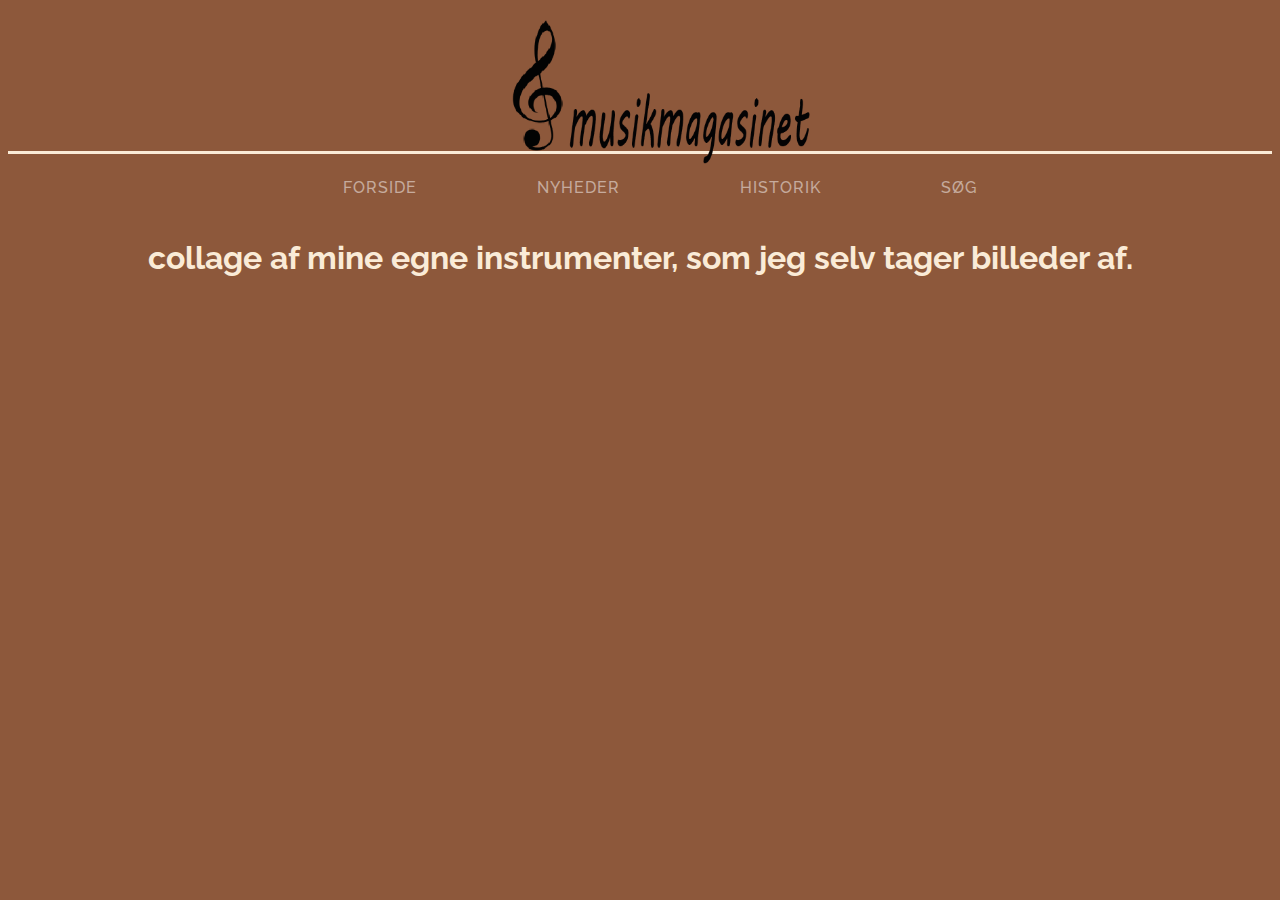
<file: index.html>
<!DOCTYPE html>
<html>

<head>
    <meta charset="utf-8">
    <title>Musikmagasinet</title>
    <link rel="stylesheet" type="text/css" href="css/styling.css">
</head>

<body>
    <header>
        <img class="logo" src="images/logo3.png">

    </header>

    <hr>
    <ul class="snip1322">
        <li><a href="forside.html">Forside</a></li>
        <li><a href="">Nyheder</a></li>
        <li><a href="historik.html">Historik</a></li>
        <li><a href="">Søg</a></li>
    </ul>
 
    <center><h1 class="text">collage af mine egne instrumenter, som jeg selv tager billeder af. </h1></center>

</body>

</html>
</file>
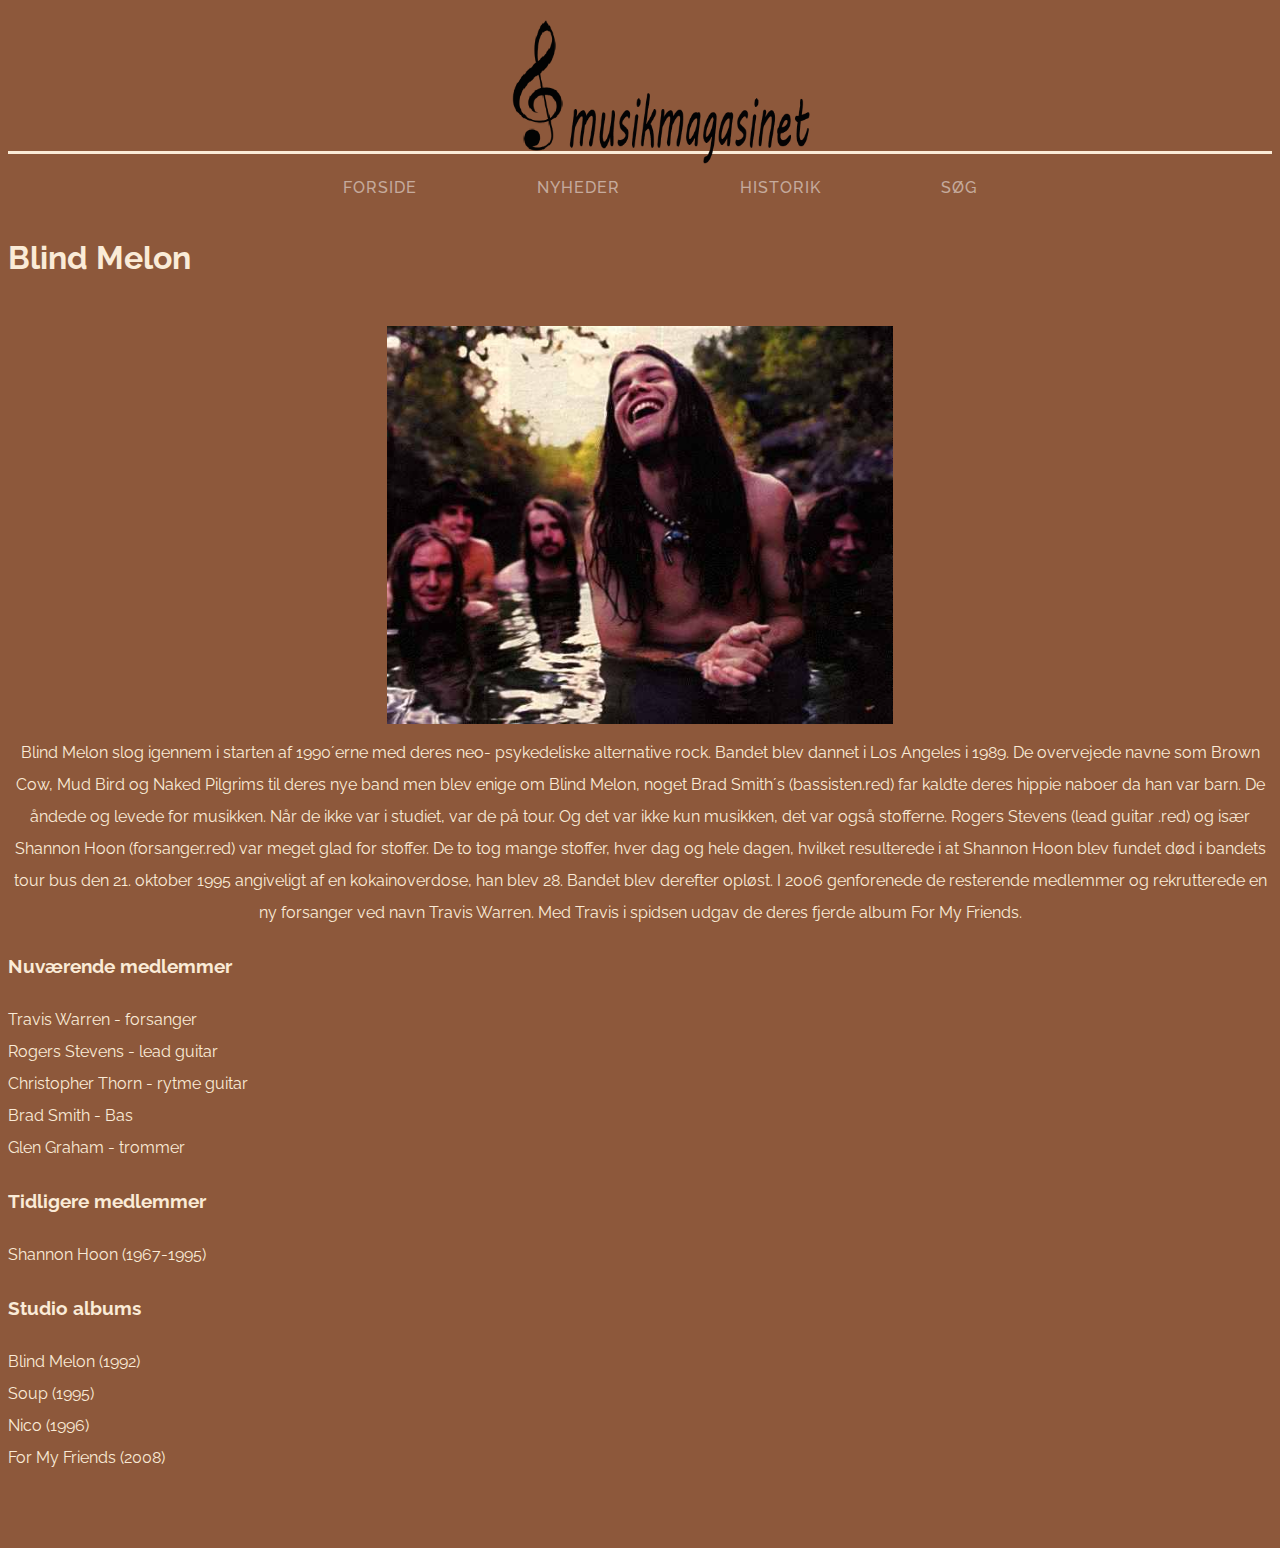
<file: blindmelonhistorik.html>
<!DOCTYPE html>
<html>

<head>
    <meta charset="utf-8">
    <title>Musikmagasinet</title>
    <link rel="stylesheet" type="text/css" href="css/styling.css">
</head>

<body>
    <header>
        <img class="logo" src="images/logo3.png">
    </header>

    <hr>
    <ul class="snip1322">
        <li><a href="forside.html">Forside</a></li>
        <li><a href="">Nyheder</a></li>
        <li><a href="historik.html">Historik</a></li>
        <li><a href="">Søg</a></li>
    </ul>
    
    <h1 class="text">Blind Melon</h1>
    <br>
    <br>
    <br>
    <center><img src="images/blindmelonhistorik.jpg" width="40%"></center><br>
<p class="text tekstcenter">Blind Melon slog igennem i starten af 1990´erne med deres neo-             psykedeliske alternative rock. Bandet blev dannet i Los Angeles i 1989. De             overvejede navne som Brown Cow, Mud Bird og Naked Pilgrims til deres nye band men       blev enige om Blind Melon, noget Brad Smith´s (bassisten.red) far kaldte deres         hippie naboer da han var barn. 
    De åndede og levede for musikken. Når de ikke var i studiet, var de på tour. Og det var ikke kun musikken, det var også stofferne. Rogers Stevens (lead guitar .red) og især Shannon Hoon (forsanger.red) var meget glad for stoffer. De to tog mange stoffer, hver dag og hele dagen, hvilket resulterede i at Shannon Hoon blev fundet død i bandets tour bus den 21. oktober 1995 angiveligt af en kokainoverdose, han blev 28. Bandet blev derefter opløst.
    I 2006 genforenede de resterende medlemmer og rekrutterede en ny forsanger ved navn Travis Warren. Med Travis i spidsen udgav de deres fjerde album For My Friends.</p>

    <h3 class="text">Nuværende medlemmer</h3>
	<p class="text">Travis Warren - forsanger<br>
	Rogers Stevens - lead guitar<br>
	Christopher Thorn - rytme guitar<br>
	Brad Smith - Bas<br>
    Glen Graham - trommer</p>
    <h3 class="text">Tidligere medlemmer</h3>
    <p class="text">Shannon Hoon (1967-1995)</p>
    <h3 class="text">Studio albums</h3>
	<p class="text">Blind Melon (1992)<br>
	Soup (1995)<br>
	Nico (1996)<br>
    For My Friends (2008)</p>

 


</body>

</html>
</file>
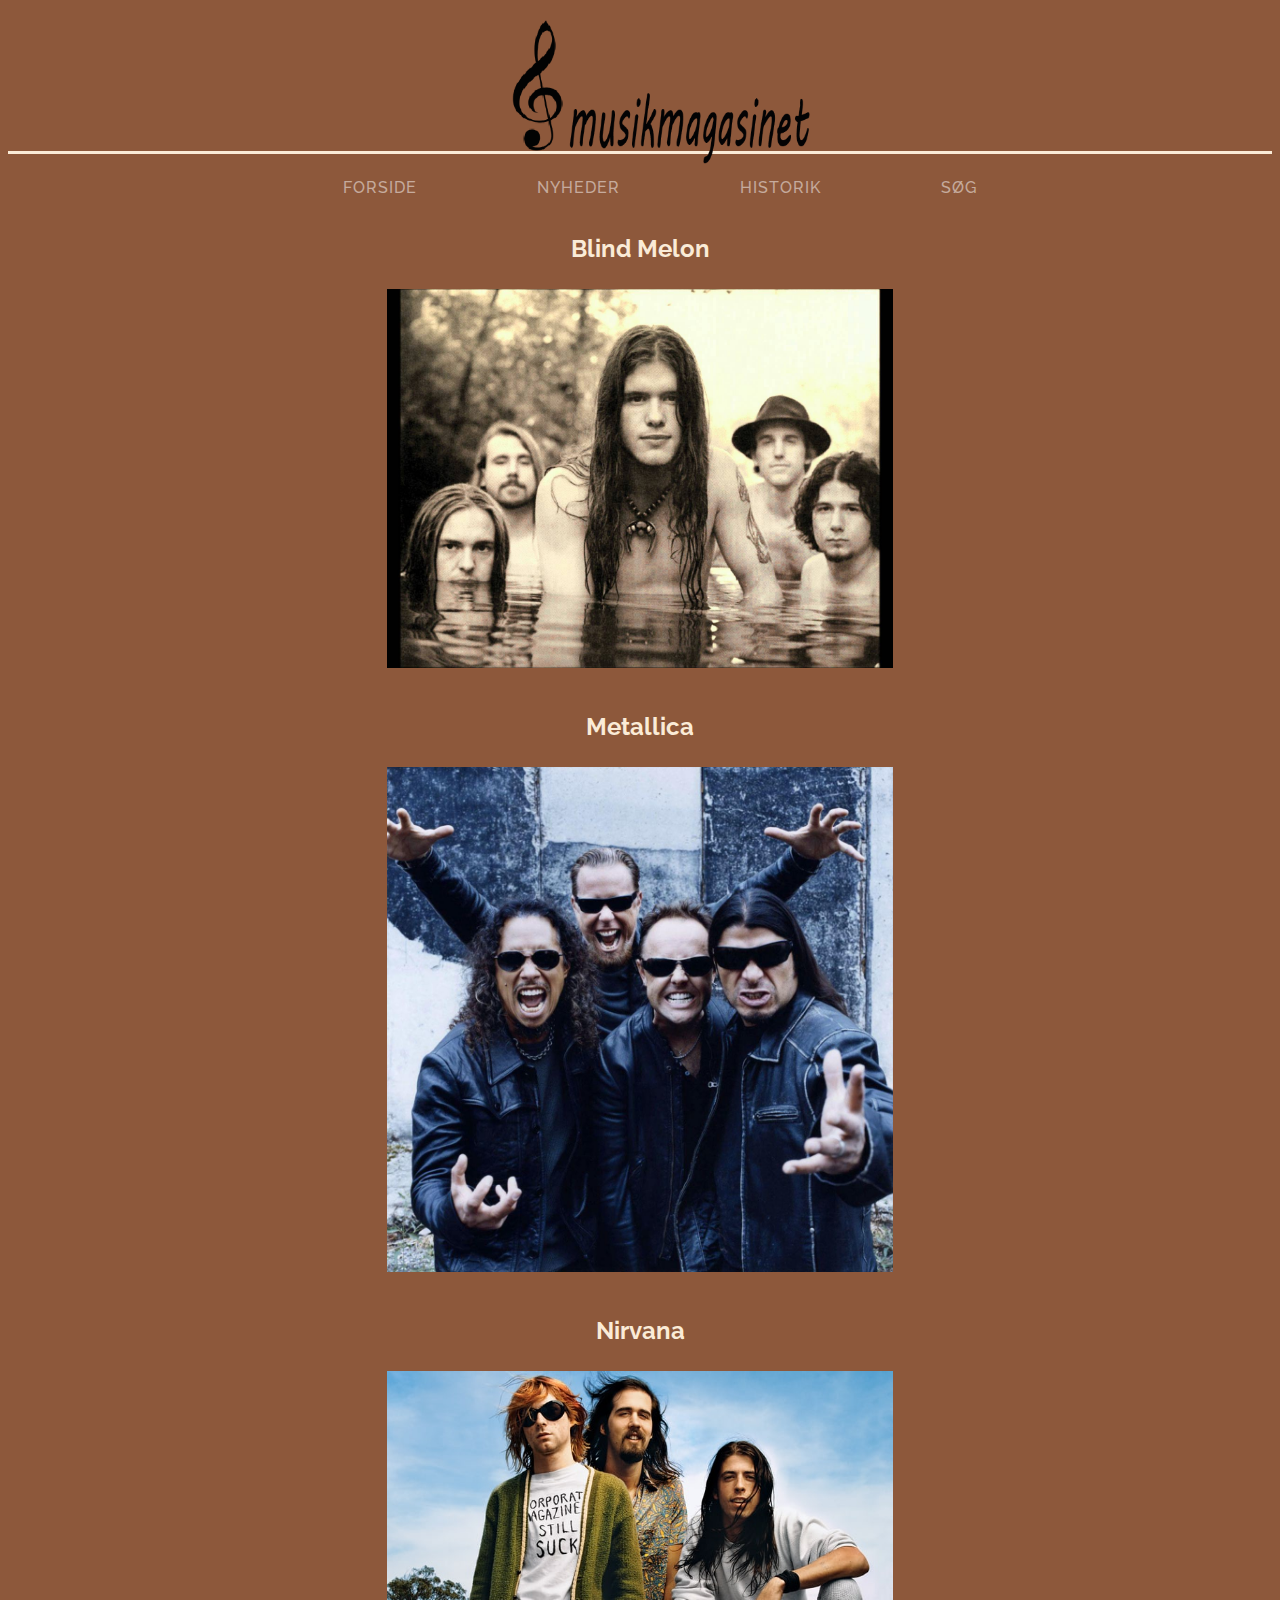
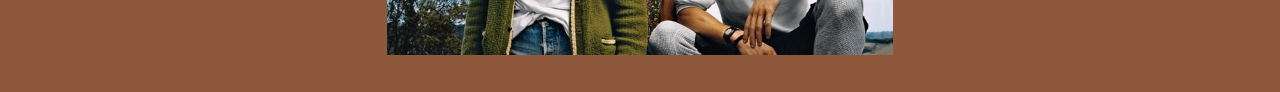
<file: historik.html>
<!DOCTYPE html>
<html>

<head>
    <meta charset="utf-8">
    <title>Musikmagasinet</title>
    <link rel="stylesheet" type="text/css" href="css/styling.css">
</head>

<body>
    <img class="logo" src="images/logo3.png">

    </header>

    <hr>
    <ul class="snip1322">
        <li><a href="forside.html">Forside</a></li>
        <li><a href="">Nyheder</a></li>
        <li><a href="historik.html">Historik</a></li>
        <li><a href="">Søg</a></li>
    </ul>

    <center><h2 class="text">Blind Melon</h2></center>
    
    <br>
    <br>
    <center><a href="blindmelonhistorik.html"><img src="images/blindmelon.jpg" width="40%" ></a></center>
    <br>
    <br>
    
    <center><h2 class="text">Metallica</h2></center>
    
    <br>
    <br>
    
    <center><a href="metallicahistorik.html"><img src="images/metallica.jpg" width="40%">
        </a></center>
    <br>
    <br>
    
         
    <center><h2 class="text">Nirvana</h2></center>  

    <br>
    <br>
    <center><a href="nirvanahistorik.html"><img src="images/nirvana.jpg" width="40%">
        </a></center>
    
</body>

</html>
</file>
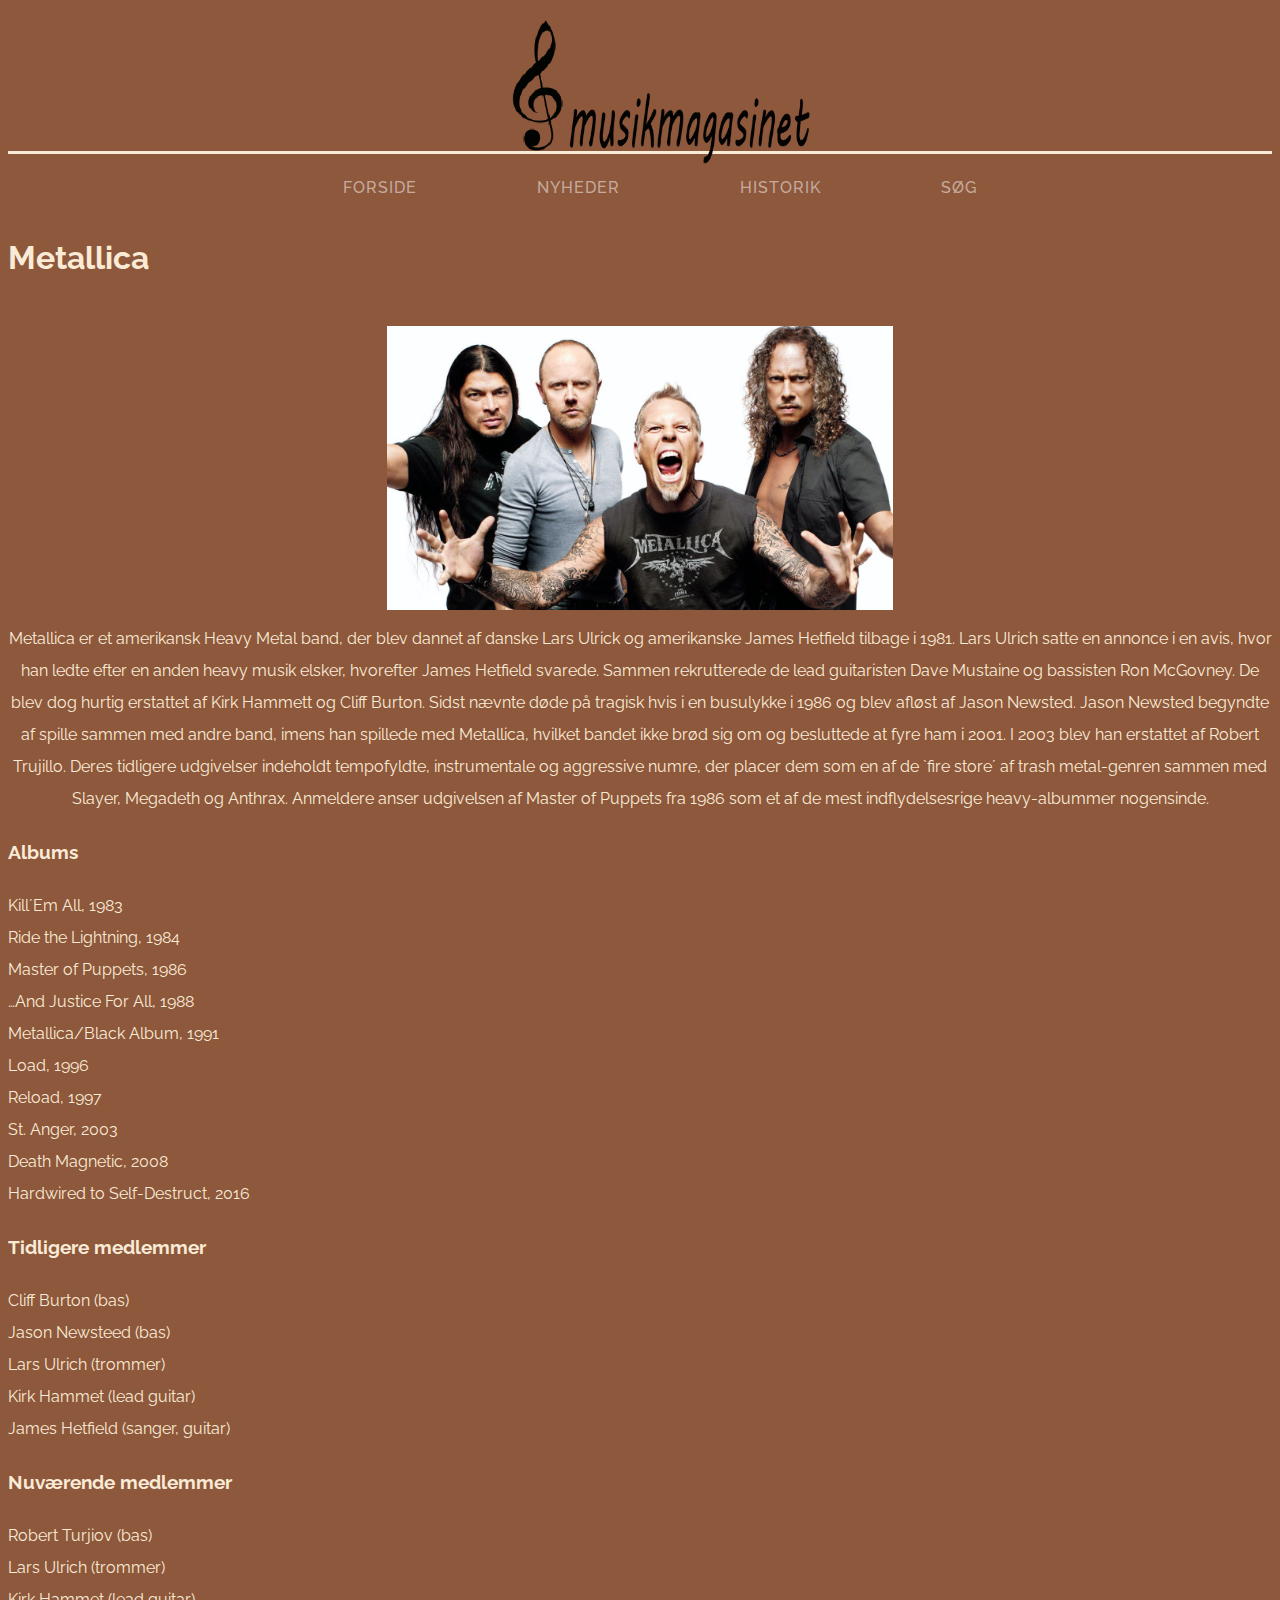
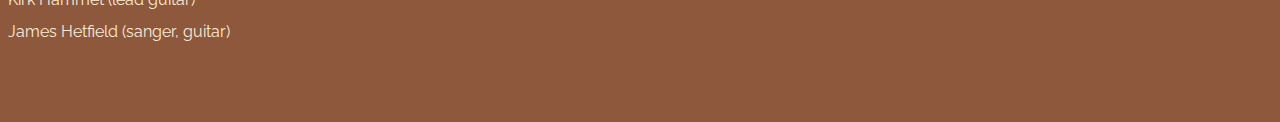
<file: metallicahistorik.html>
<!DOCTYPE html>
<html>

<head>
    <meta charset="utf-8">
    <title>Musikmagasinet</title>
    <link rel="stylesheet" type="text/css" href="css/styling.css">
</head>

<body>
    <header>
        <img class="logo" src="images/logo3.png">
    </header>

    <hr>
    <ul class="snip1322">
        <li><a href="forside.html">Forside</a></li>
        <li><a href="">Nyheder</a></li>
        <li><a href="historik.html">Historik</a></li>
        <li><a href="">Søg</a></li>
    </ul>
 <h1 class="text">Metallica</h1>
    <br>
    <br>
    <br>
<center><img src="images/metallicahistorik.jpg" width="40%"></center>
    <br>
<p class="text tekstcenter">Metallica er et amerikansk Heavy Metal band, der blev dannet af danske Lars Ulrick og amerikanske James Hetfield tilbage i 1981. Lars Ulrich satte en annonce i en avis, hvor han ledte efter en anden heavy musik elsker, hvorefter James Hetfield svarede. Sammen rekrutterede de lead guitaristen Dave Mustaine og bassisten Ron McGovney. De blev dog hurtig erstattet af Kirk Hammett og Cliff Burton. Sidst nævnte døde på tragisk hvis i en busulykke i 1986 og blev afløst af Jason Newsted. Jason Newsted begyndte af spille sammen med andre band, imens han spillede med Metallica, hvilket bandet ikke brød sig om og besluttede at fyre ham i 2001. I 2003 blev han erstattet af Robert Trujillo.
Deres tidligere udgivelser indeholdt tempofyldte, instrumentale og aggressive numre, der placer dem som en af de `fire store´ af trash metal-genren sammen med Slayer, Megadeth og Anthrax. 
    Anmeldere anser udgivelsen af Master of Puppets fra 1986 som et af de mest indflydelsesrige heavy-albummer nogensinde.</p>
<h3 class="text">Albums</h3>
<p class="text">Kill´Em All, 1983<br>
Ride the Lightning, 1984<br>
Master of Puppets, 1986<br>
…And Justice For All, 1988<br>
Metallica/Black Album, 1991<br>
Load, 1996<br>
Reload, 1997<br>
St. Anger, 2003<br>
Death Magnetic, 2008<br>
Hardwired to Self-Destruct, 2016</p>
    <h3 class="text">Tidligere medlemmer</h3>
<p class="text">Cliff Burton (bas)<br>
Jason Newsteed (bas)<br>
Lars Ulrich (trommer)<br>
Kirk Hammet (lead guitar)<br>
    James Hetfield (sanger, guitar)</p>

    <h3 class="text">Nuværende medlemmer</h3>
<p class="text">Robert Turjiov (bas)<br>
Lars Ulrich (trommer)<br>
Kirk Hammet (lead guitar)<br>
    James Hetfield (sanger, guitar)</p>

</body>

</html>
</file>
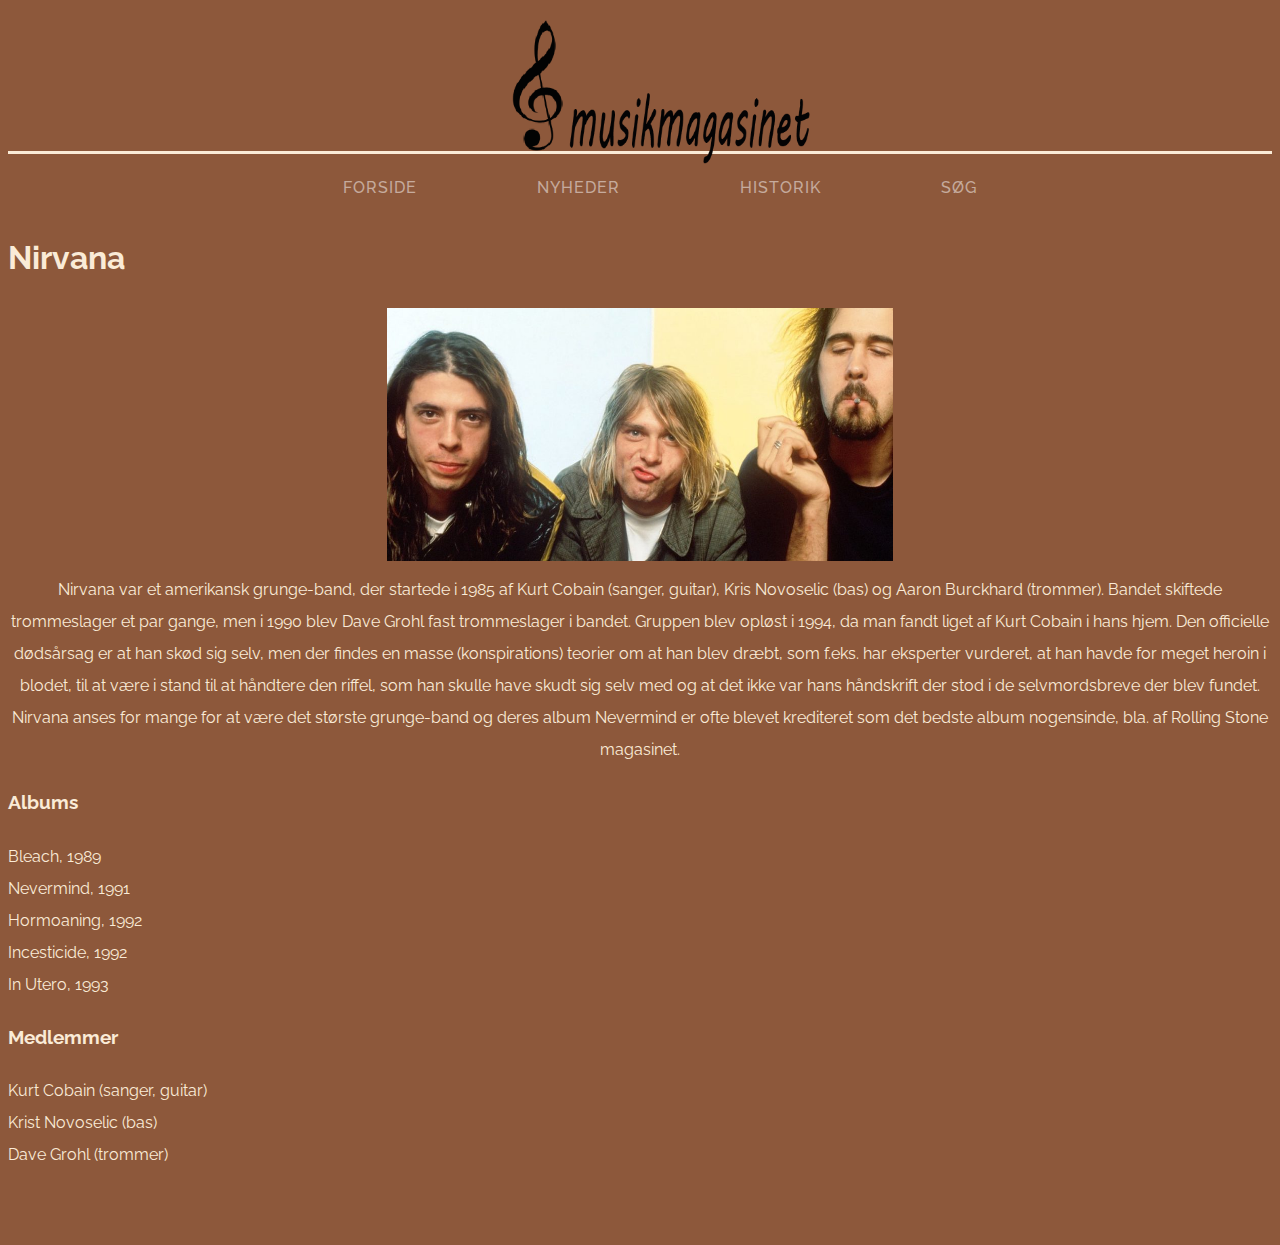
<file: nirvanahistorik.html>
<!DOCTYPE html>
<html>

<head>
    <meta charset="utf-8">
    <title>Musikmagasinet</title>
    <link rel="stylesheet" type="text/css" href="css/styling.css">
</head>

<body>
    <header>
        <img class="logo" src="images/logo3.png">

    </header>

    <hr>
    <ul class="snip1322">
        <li><a href="forside.html">Forside</a></li>
        <li><a href="">Nyheder</a></li>
        <li><a href="historik.html">Historik</a></li>
        <li><a href="">Søg</a></li>
    </ul>
 
<h1 class="text">Nirvana</h1>
    <br>
    <br>
    <center><img src="images/nirvanahistorik.jpg" width="40%"></center>
    <br>
    <p class="text tekstcenter">Nirvana var et amerikansk grunge-band, der startede i 1985 af Kurt Cobain (sanger, guitar), Kris Novoselic (bas) og Aaron Burckhard (trommer). Bandet skiftede trommeslager et par gange, men i 1990 blev Dave Grohl fast trommeslager i bandet. Gruppen blev opløst i 1994, da man fandt liget af Kurt Cobain i hans hjem. Den officielle dødsårsag er at han skød sig selv, men der findes en masse (konspirations) teorier om at han blev dræbt, som f.eks. har eksperter vurderet, at han havde for meget heroin i blodet, til at være i stand til at håndtere den riffel, som han skulle have skudt sig selv med og at det ikke var hans håndskrift der stod i de selvmordsbreve der blev fundet.
        Nirvana anses for mange for at være det største grunge-band og deres album Nevermind er ofte blevet krediteret som det bedste album nogensinde, bla. af Rolling Stone magasinet.</p>
    
    <h3 class="text">Albums</h3>
<p class="text">Bleach, 1989<br>
Nevermind, 1991<br>
Hormoaning, 1992<br>
Incesticide, 1992<br>
    In Utero, 1993</p>
    <h3 class="text">Medlemmer</h3>
<p class="text">Kurt Cobain (sanger, guitar)<br>
Krist Novoselic (bas)<br>
    Dave Grohl (trommer)</p>


</body>

</html>
</file>
<file: css/styling.css>
@import url(https://fonts.googleapis.com/css?family=Raleway:400,500,800);
.snip1322 {
    font-family: 'Raleway', Arial, sans-serif;
    text-align: center;
    text-transform: uppercase;
    font-weight: 500;
    letter-spacing: 1px;
}

.snip1322 * {
    -webkit-box-sizing: border-box;
    box-sizing: border-box;
    -webkit-transition: all 0.35s ease;
    transition: all 0.35s ease;
}

.snip1322 li {
    display: inline-block;
    list-style: outside none none;
    margin: .5em 3.0em;
    padding: 0;
}

.snip1322 a {
    padding: 0 0.6em;
    color: rgba(255, 255, 255, 0.5);
    position: relative;
    text-decoration: none;
}

.snip1322 a:before,
.snip1322 a:after {
    width: 3px;
    height: 0;
    position: absolute;
    content: '';
    -webkit-transition: all 0.35s ease;
    transition: all 0.35s ease;
    background-color: #4d1600;
}

.snip1322 a:before {
    bottom: 0;
    right: 0;
}

.snip1322 a:after {
    top: 0;
    left: 0;
}

.snip1322 a:hover,
.snip1322 .current a {
    color: #ffffff;
}

.snip1322 a:hover:before,
.snip1322 .current a:before,
.snip1322 a:hover:after,
.snip1322 .current a:after {
    height: 100%;
}

body {
    background-color: #8d583b;
    padding: 50px 0;
}

IMG.logo {
    display: block;
    margin-left: auto;
    margin-right: auto
}

img {
    margin-top: -40px;
    margin-bottom: -25px
}

.forsidebillede {
    clear: both;
    display: block;
    margin-left: auto;
    margin-right: auto
}

hr {
    background-color: antiquewhite;
    height: 3px;
    border: 0;
}

#content {
    overflow: auto;
    height: 100%;
}

#nav,
#feature,
#footer {
    padding: 10px;
    margin: 10px;
}

.column1,
.column2,
.column3 {
    color: antiquewhite;
    font-family: 'Raleway', Arial, sans-serif;
    line-height: 2;
    float: left;
    /*width: 300px;
    margin: 10px;
    margin-left: 75px;
    margin-right: 179px*/
    width: 30%;
    margin-left: 1%;
    margin-right: 1%;
}

li {
    display: inline;
    padding: 5px
}

.bottomright {
    text-align: right;
}

.bottomcenter {
    text-align: center
}

.forsidebillede {
    clear: both;
    display: block;
    margin-left: auto;
    margin-right: auto;
}

.coffee {
    display: inline 20%;
}

#ice {
    vertical-align: middle;
}

.text {
    font-family: 'Raleway', Arial, sans-serif;
    line-height: 2;
    color: antiquewhite;
}

.tekstcenter {
    text-align: center
}

.eventalign {
    text-align: center
}

.container {
    position: relative;
    width: 25%;
}

.image {
    opacity: 1;
    display: block;
    width: 100%;
    height: auto;
    transition: .5s ease;
    backface-visibility: hidden;
}

.middle {
    transition: .5s ease;
    opacity: 0;
    position: absolute;
    top: 50%;
    left: 50%;
    transform: translate(-50%, -50%);
    -ms-transform: translate(-50%, -50%)
}

.container:hover .image {
    opacity: 0.3;
}

.container:hover .middle {
    opacity: 1;
}
.logo {
    height: 150px;
}
</file>
